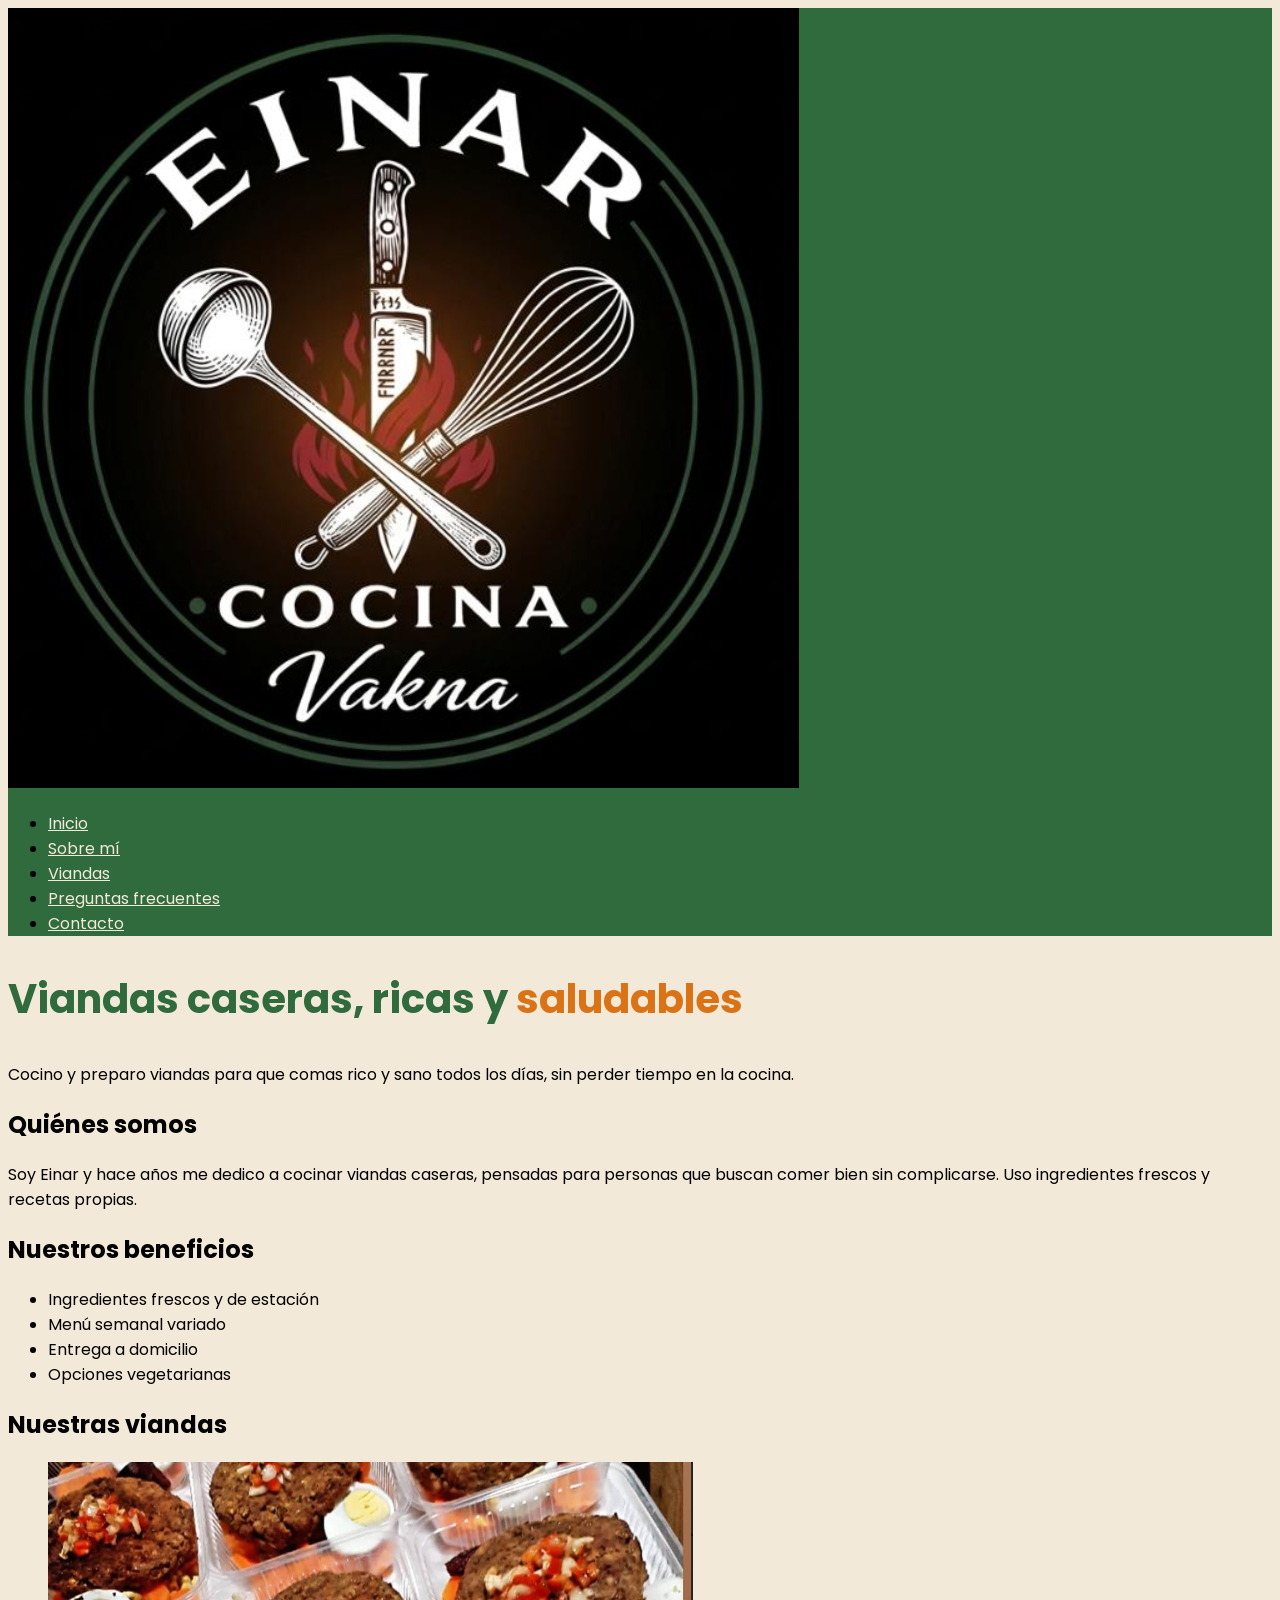
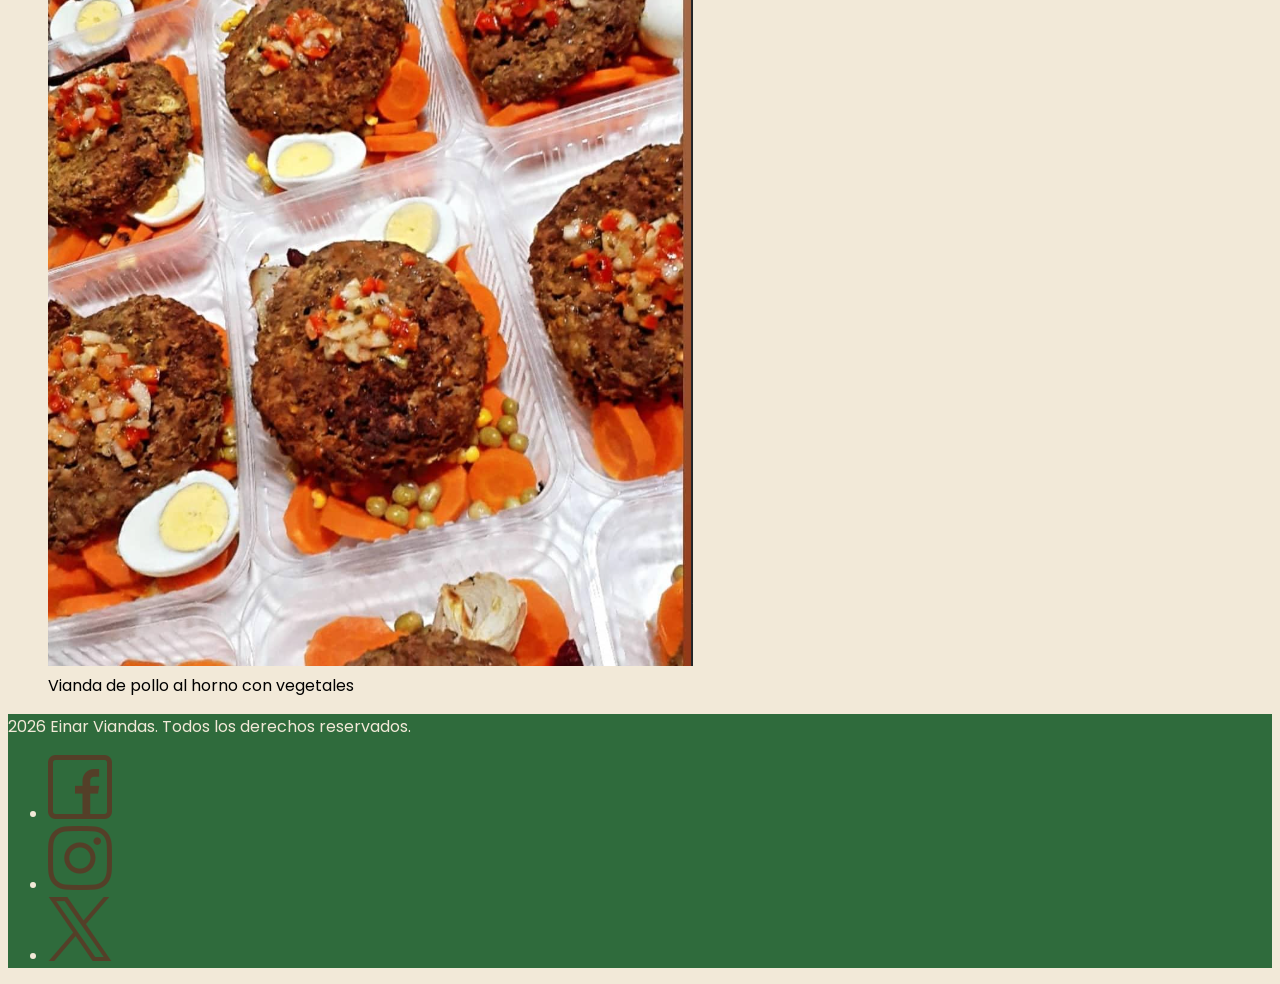
<file: Pre-entrega 1/index.html>
<!DOCTYPE html>
<html lang="es">
<head>
    <meta charset="UTF-8">
    <meta name="viewport" content="width=device-width, initial-scale=1.0">
    <title>Einar Viandas | Inicio</title>
    <link rel="stylesheet" href="https://fonts.googleapis.com/css2?family=Poppins:wght@400;700&display=swap">
    <link rel="stylesheet" href="css/styles.css">
</head>
<body>
    <header class="encabezado">
        <a href="index.html">
            <img src="img/logoeinar.png" alt="Logo de Einar Viandas">
        </a>
        <nav>
            <ul>
                <li><a href="#">Inicio</a></li>
                <li><a href="./pages/nosotros.html">Sobre mí</a></li>
                <li><a href="./pages/viandas.html">Viandas</a></li>
                <li><a href="./pages/preguntas-frecuentes.html">Preguntas frecuentes</a></li>
                <li><a href="./pages/contacto.html">Contacto</a></li>
            </ul>
        </nav>
    </header>

    <main>
        <section>
            <h1 class="titulo">Viandas caseras, ricas y <span class="texto-naranja">saludables</span></h1>
            <p>Cocino y preparo viandas para que comas rico y sano todos los días, sin perder tiempo en la cocina.</p>
        </section>

        <section>
            <h2>Quiénes somos</h2>
            <p>Soy Einar y hace años me dedico a cocinar viandas caseras, pensadas para personas que buscan comer bien sin complicarse. Uso ingredientes frescos y recetas propias.</p>
        </section>

        <section>
            <h2>Nuestros beneficios</h2>
            <ul>
                <li>Ingredientes frescos y de estación</li>
                <li>Menú semanal variado</li>
                <li>Entrega a domicilio</li>
                <li>Opciones vegetarianas</li>
            </ul>
        </section>

        <section>
            <h2>Nuestras viandas</h2>
            <figure>
                <img src="./img/vianda1.png" alt="Vianda de pollo al horno con vegetales">
                <figcaption>Vianda de pollo al horno con vegetales</figcaption>
            </figure>
        </section>
    </main>

    <footer class="pie">
        <p>2026 Einar Viandas. Todos los derechos reservados.</p>
        <ul>
            <li><a href="https://www.facebook.com/" target="_blank"><img src="img/facebook.png" alt="Facebook"></a></li>
            <li><a href="https://www.instagram.com/" target="_blank"><img src="img/instagram.png" alt="Instagram"></a></li>
            <li><a href="https://www.x.com/" target="_blank"><img src="img/x.png" alt="X (Twitter)"></a></li>
        </ul>
    </footer>
</body>
</html>
</file>
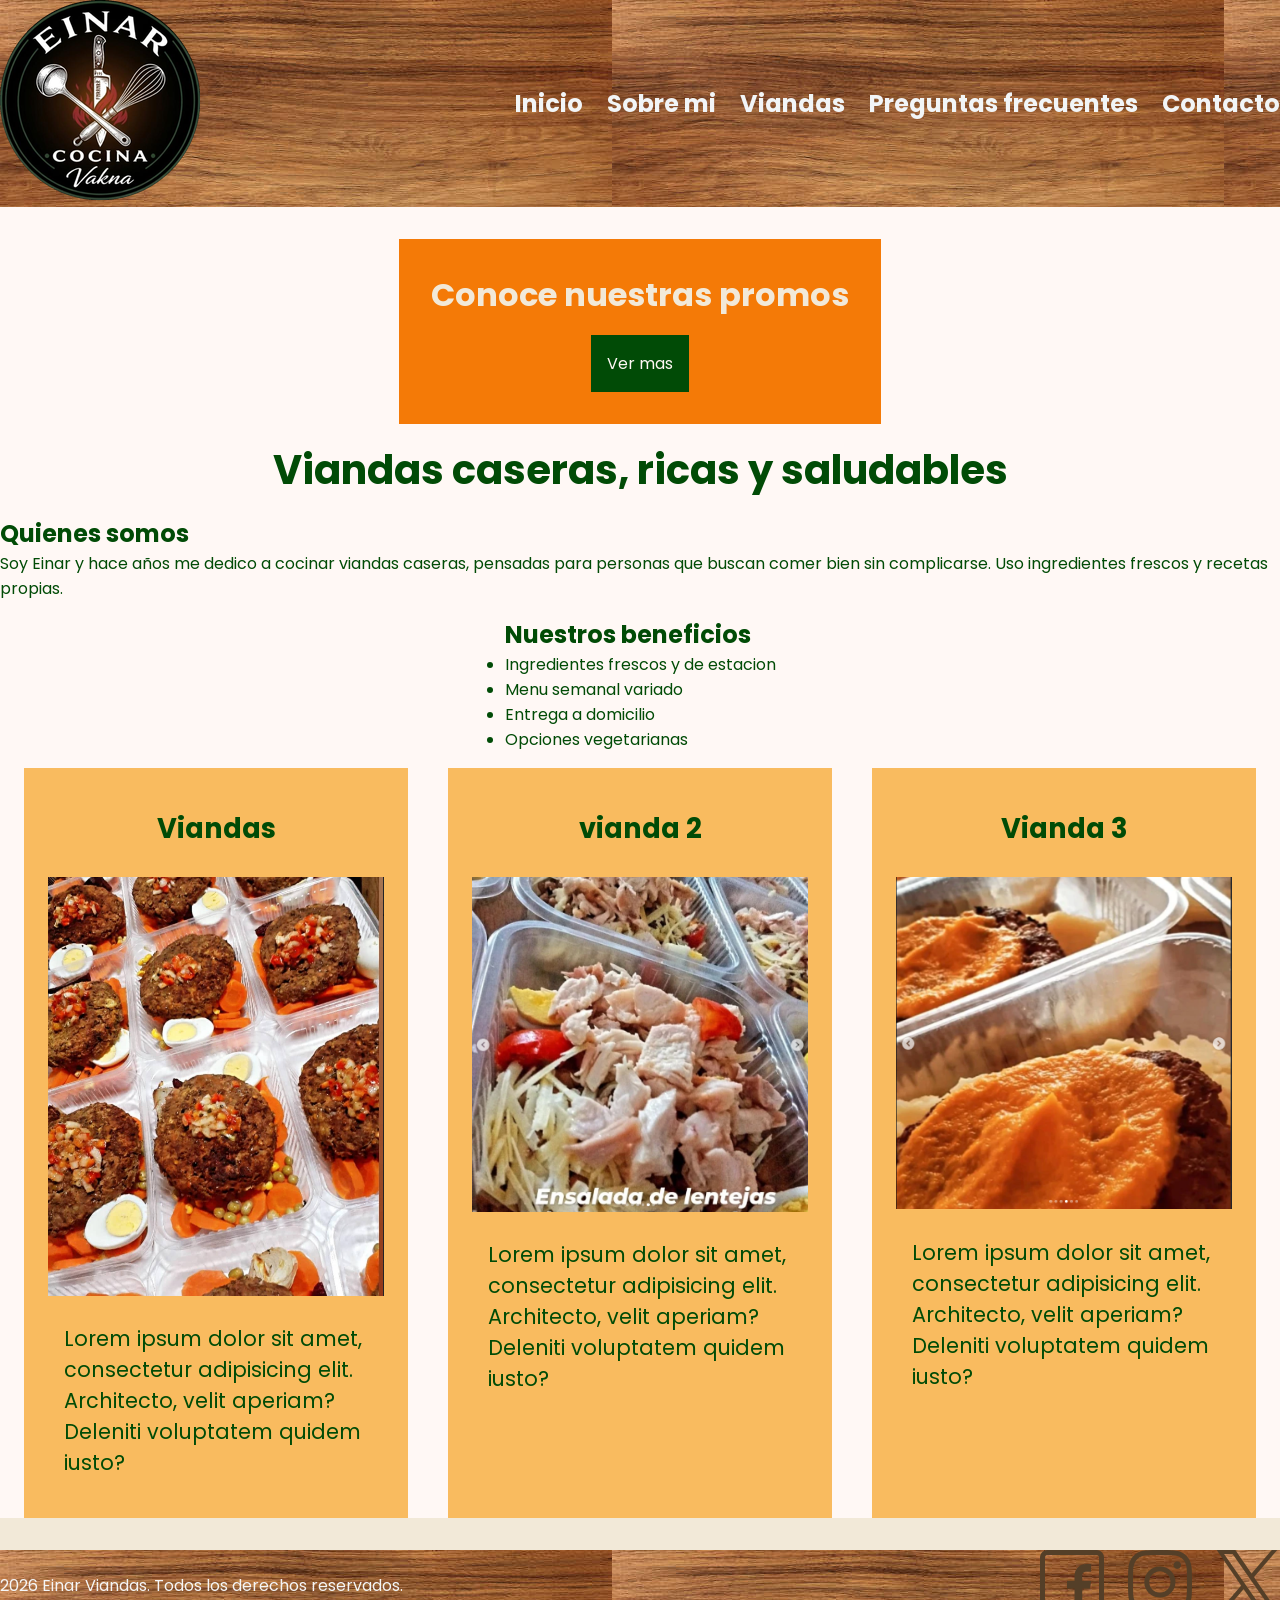
<file: Pre-entrega 3/index.html>
<!DOCTYPE html>
<html lang="es">
<head>
    <meta charset="UTF-8">
    <meta name="viewport" content="width=device-width, initial-scale=1.0">
    <title>Einar Viandas | Inicio</title>
    <link rel="stylesheet" href="https://fonts.googleapis.com/css2?family=Poppins:wght@400;700&display=swap">
    <link rel="stylesheet" href="css/styles.css">
</head>
<body>
    <header>
        <a href="index.html">
            <img src="img/logoeinar.png" alt="Logo de Einar Viandas">
        </a>
        <nav>
            <ul>
                <li><a href="#">Inicio</a></li>
                <li><a href="./pages/nosotros.html">Sobre mi</a></li>
                <li><a href="./pages/viandas.html">Viandas</a></li>
                <li><a href="./pages/preguntas-frecuentes.html">Preguntas frecuentes</a></li>
                <li><a href="./pages/contacto.html">Contacto</a></li>
            </ul>
        </nav>
    </header>

    <main>
        <aside class="hero">
            <h2> Conoce nuestras promos</h2>
            <a href="#"> Ver mas</a>
        </aside>
        <section>
            <h1>Viandas caseras, ricas y saludables</h1>
            <p></p>
        </section>

        <section>
            <h2>Quienes somos</h2>
            <p>Soy Einar y hace años me dedico a cocinar viandas caseras, pensadas para personas que buscan comer bien sin complicarse. Uso ingredientes frescos y recetas propias.</p>
        </section>

        <section>
            <h2>Nuestros beneficios</h2>
            <ul>
                <li>Ingredientes frescos y de estacion</li>
                <li>Menu semanal variado</li>
                <li>Entrega a domicilio</li>
                <li>Opciones vegetarianas</li>
            </ul>
        </section>

        <section class="tarjetas">
            <article class="tarjeta">
                <h2>Viandas</h2>
                <img src="./img/vianda1.png" alt="Vianda de carne al horno con lentejas">
                <p>Lorem ipsum dolor sit amet, consectetur adipisicing elit. Architecto, velit aperiam? Deleniti voluptatem quidem iusto?</p>
            </article>
        
            <article class="tarjeta">
                <h2>vianda 2</h2>
                <img src="./img/vianda2.png" alt="Vianda de pollo al horno con vegetales">
                <p>Lorem ipsum dolor sit amet, consectetur adipisicing elit. Architecto, velit aperiam? Deleniti voluptatem quidem iusto?</p>
            </article>
        
            <article class="tarjeta">
                <h2>Vianda 3</h2>
                <img src="./img/vianda3.png" alt="Vianda de paty casero con pure">
                <p>Lorem ipsum dolor sit amet, consectetur adipisicing elit. Architecto, velit aperiam? Deleniti voluptatem quidem iusto?</p>
            </article>
        </section>
    </main>

    <footer>
        <p>2026 Einar Viandas. Todos los derechos reservados.</p>
        <ul>
            <li><a href="https://www.facebook.com/" target="_blank"><img src="img/facebook.png" alt="Facebook"></a></li>
            <li><a href="https://www.instagram.com/" target="_blank"><img src="img/instagram.png" alt="Instagram"></a></li>
            <li><a href="https://www.x.com/" target="_blank"><img src="img/x.png" alt="X (Twitter)"></a></li>
        </ul>
    </footer>
</body>
</html>
</file>
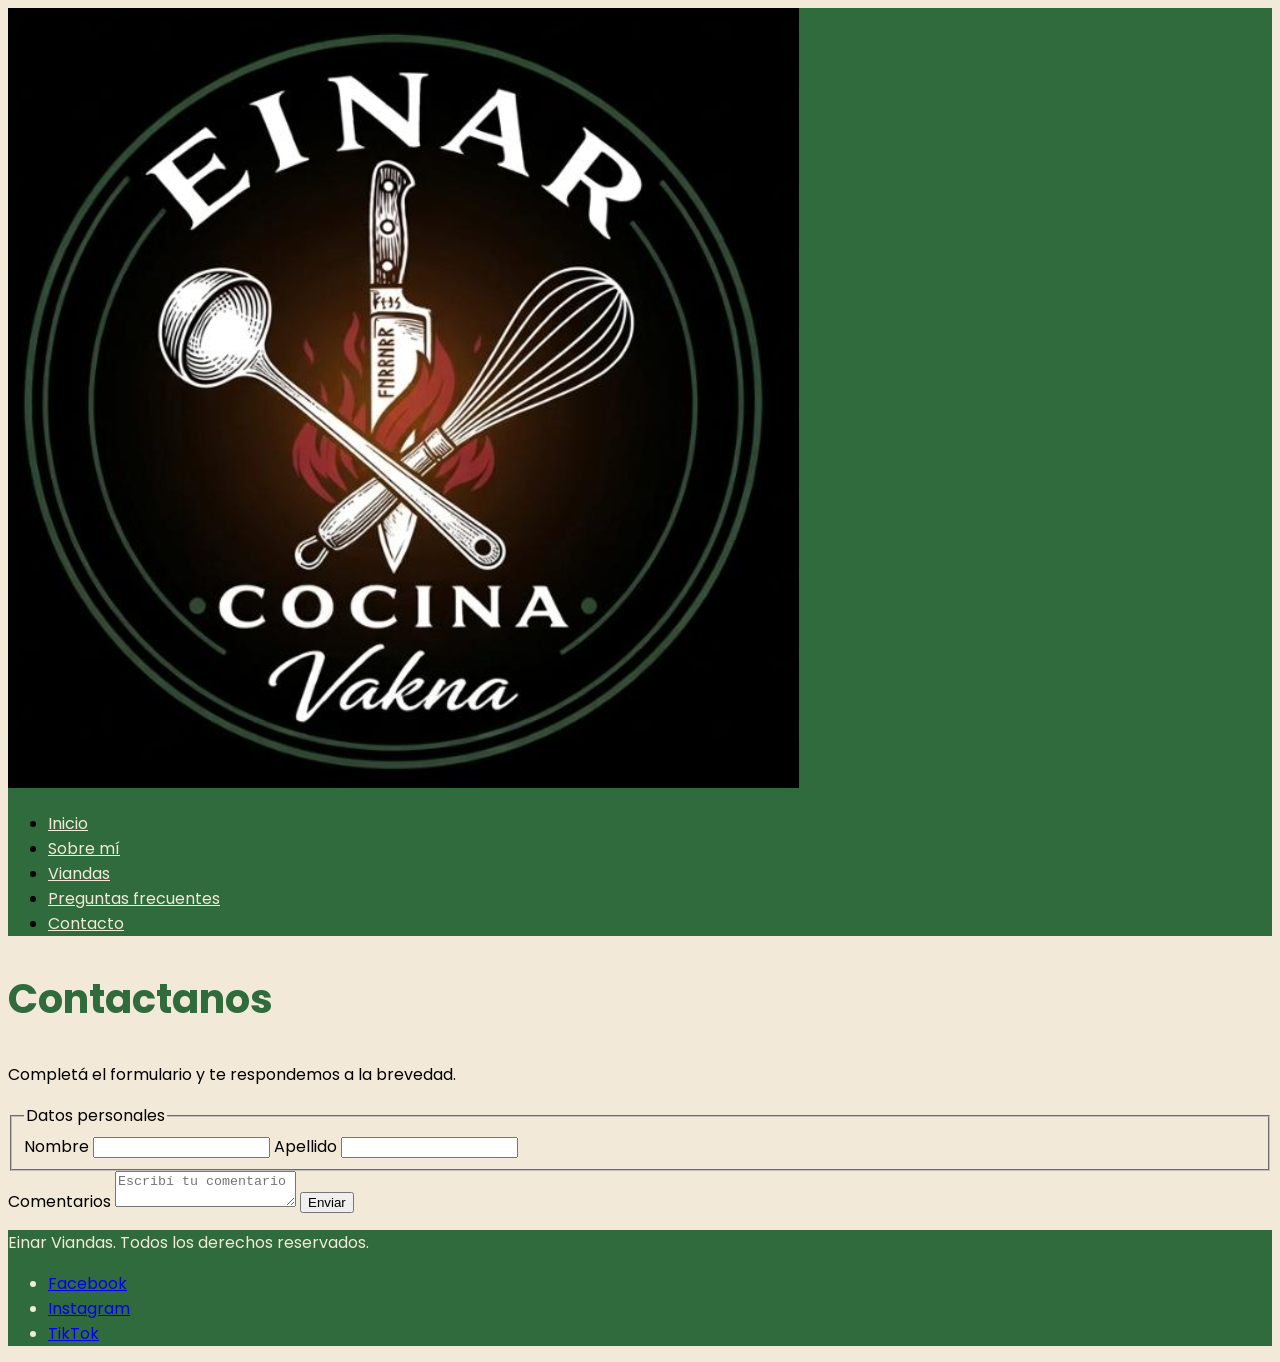
<file: Pre-entrega 1/pages/contacto.html>
<!DOCTYPE html>
<html lang="es">
<head>
    <meta charset="UTF-8">
    <meta name="viewport" content="width=device-width, initial-scale=1.0">
    <title>Einar Viandas | Contacto</title>
    <link rel="stylesheet" href="https://fonts.googleapis.com/css2?family=Poppins:wght@400;700&display=swap">
    <link rel="stylesheet" href="../css/styles.css">
</head>
<body>
    <header class="encabezado">
        <a href="../index.html">
            <img src="../img/logoeinar.png" alt="Logo de Einar Viandas">
        </a>
        <nav>
            <ul>
                <li><a href="../index.html">Inicio</a></li>
                <li><a href="./nosotros.html">Sobre mí</a></li>
                <li><a href="./viandas.html">Viandas</a></li>
                <li><a href="./preguntas-frecuentes.html">Preguntas frecuentes</a></li>
                <li><a href="#">Contacto</a></li>
            </ul>
        </nav>
    </header>

    <main>
        <section>
            <h1 class="titulo">Contactanos</h1>
            <p>Completá el formulario y te respondemos a la brevedad.</p>
        </section>

        <section>
            <form action="#">
                <fieldset>
                    <legend>Datos personales</legend>
                    <label>Nombre <input type="text"></label>
                    <label>Apellido <input type="text"></label>
                </fieldset>

                <label>Comentarios <textarea name="comentario" placeholder="Escribí tu comentario"></textarea></label>

                <button value="submit">Enviar</button>
            </form>
        </section>
    </main>

    <footer class="pie">
        <p>Einar Viandas. Todos los derechos reservados.</p>
        <ul>
            <li><a href="https://www.facebook.com/" target="_blank">Facebook</a></li>
            <li><a href="https://www.instagram.com/" target="_blank">Instagram</a></li>
            <li><a href="https://www.tiktok.com/" target="_blank">TikTok</a></li>
        </ul>
    </footer>
</body>
</html>
</file>
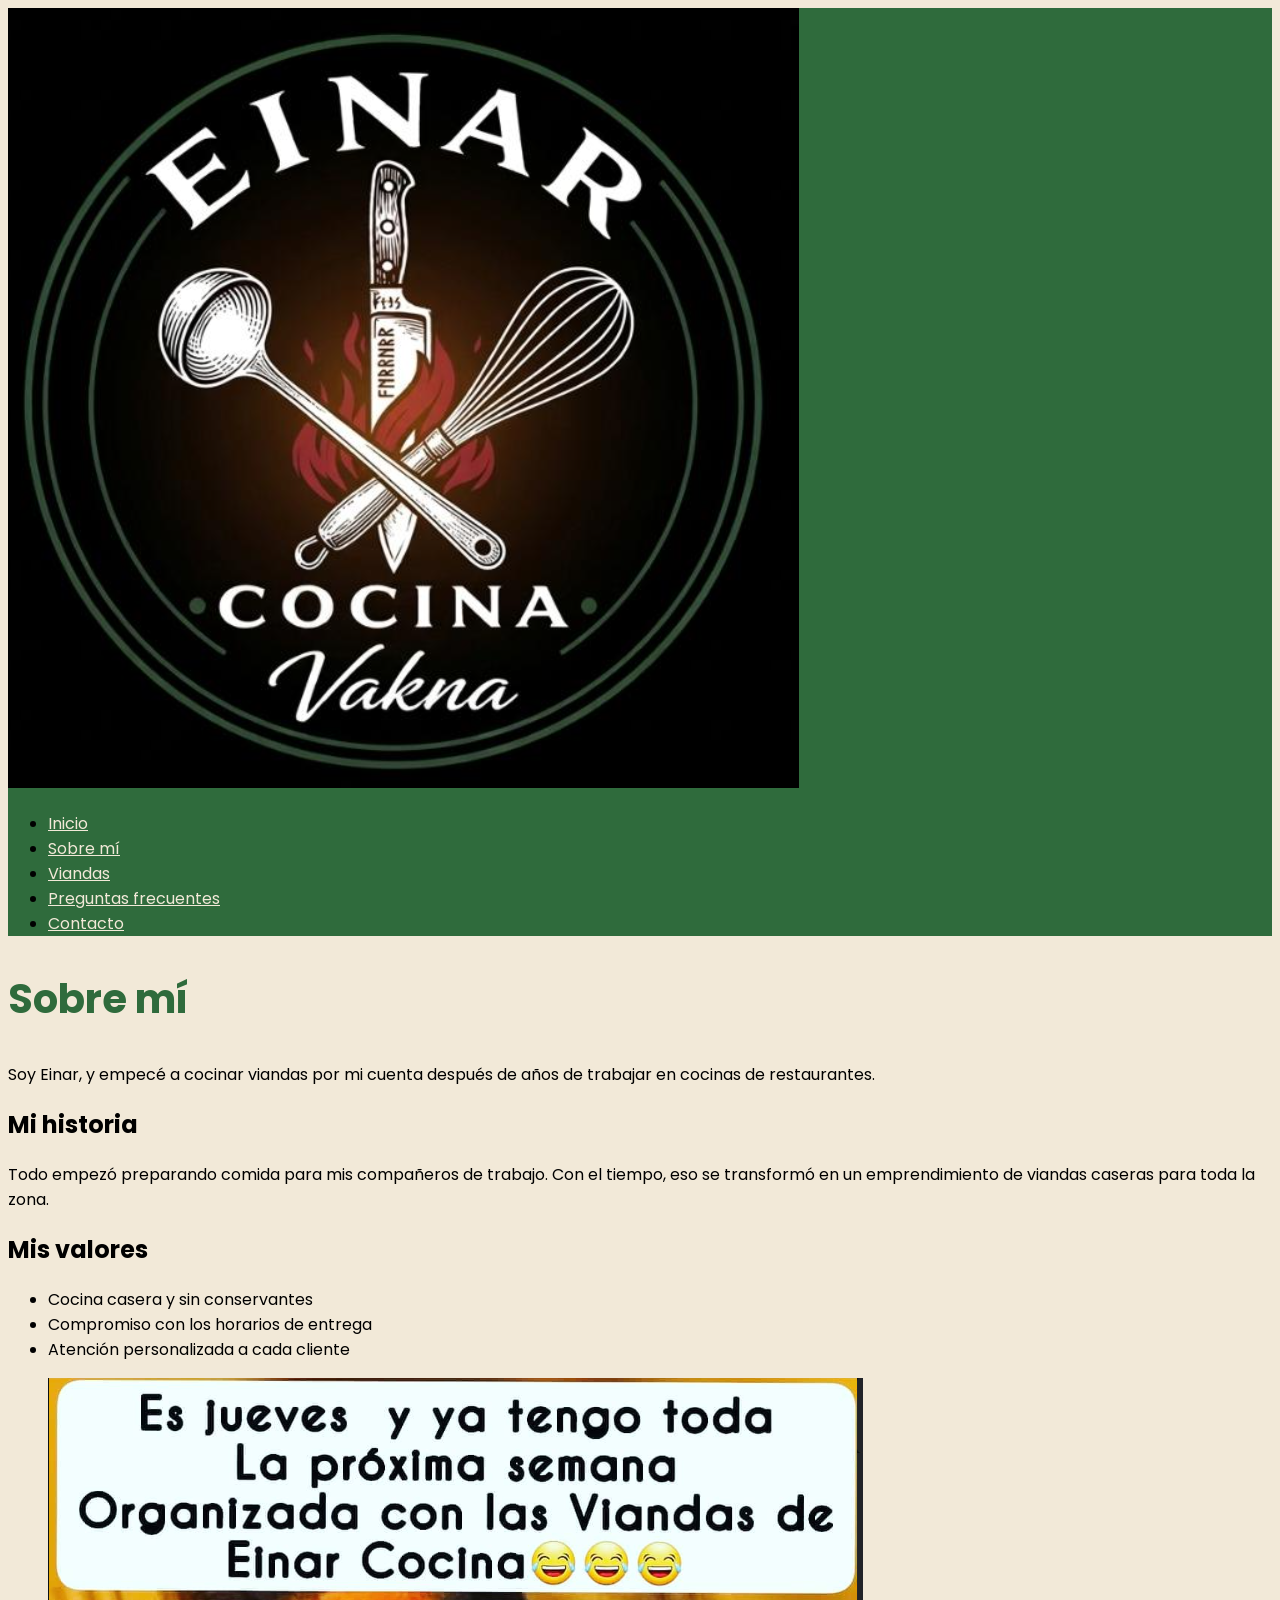
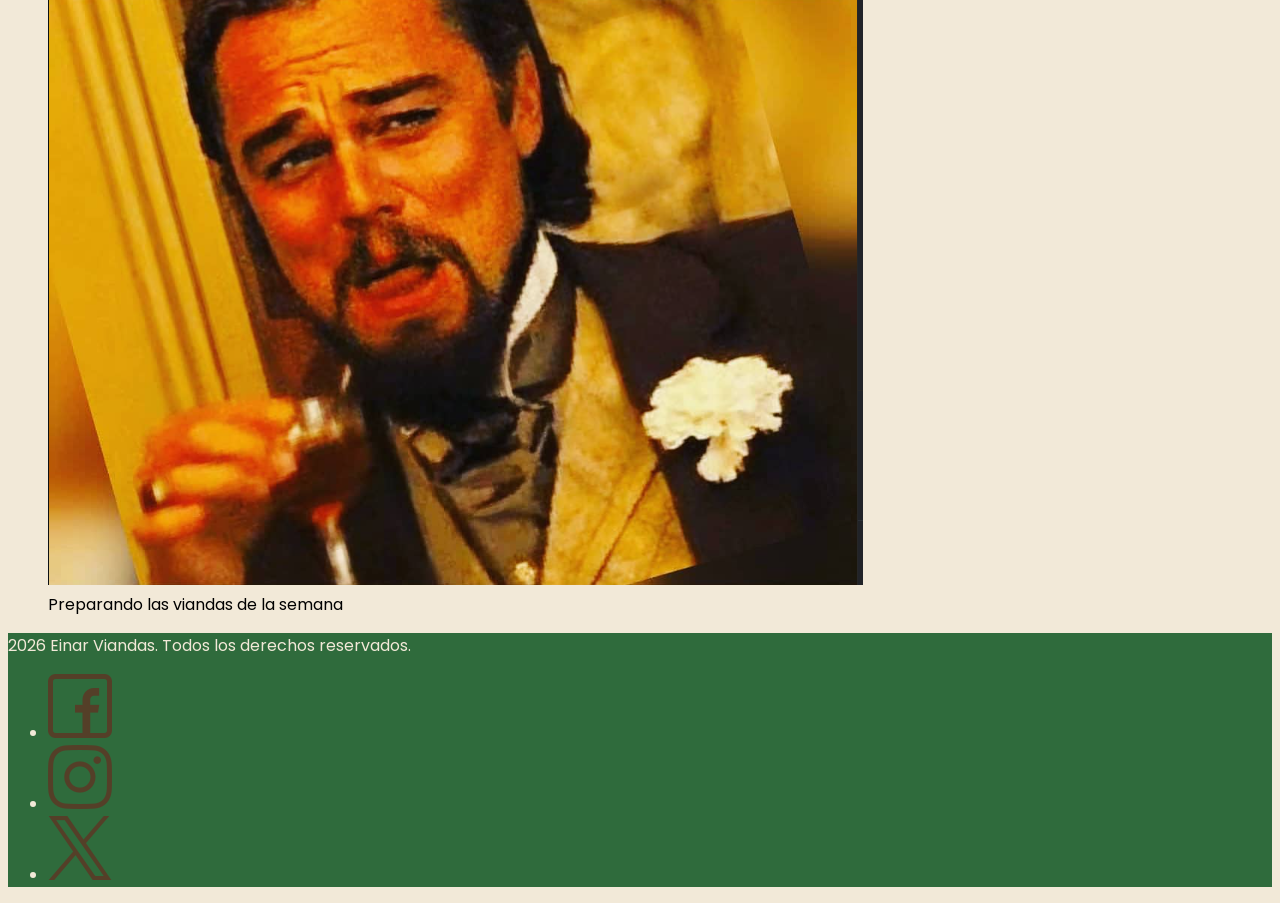
<file: Pre-entrega 1/pages/nosotros.html>
<!DOCTYPE html>
<html lang="es">
<head>
    <meta charset="UTF-8">
    <meta name="viewport" content="width=device-width, initial-scale=1.0">
    <title>Einar Viandas | Sobre mí</title>
    <link rel="stylesheet" href="https://fonts.googleapis.com/css2?family=Poppins:wght@400;700&display=swap">
    <link rel="stylesheet" href="../css/styles.css">
</head>
<body>
    <header class="encabezado">
        <a href="../index.html">
            <img src="../img/logoeinar.png" alt="Logo de Einar Viandas">
        </a>
        <nav>
            <ul>
                <li><a href="../index.html">Inicio</a></li>
                <li><a href="#">Sobre mí</a></li>
                <li><a href="./viandas.html">Viandas</a></li>
                <li><a href="./preguntas-frecuentes.html">Preguntas frecuentes</a></li>
                <li><a href="./contacto.html">Contacto</a></li>
            </ul>
        </nav>
    </header>

    <main>
        <section>
            <h1 class="titulo">Sobre mí</h1>
            <p>Soy Einar, y empecé a cocinar viandas por mi cuenta después de años de trabajar en cocinas de restaurantes.</p>
        </section>

        <section>
            <h2>Mi historia</h2>
            <p>Todo empezó preparando comida para mis compañeros de trabajo. Con el tiempo, eso se transformó en un emprendimiento de viandas caseras para toda la zona.</p>
        </section>

        <section>
            <h2>Mis valores</h2>
            <ul>
                <li>Cocina casera y sin conservantes</li>
                <li>Compromiso con los horarios de entrega</li>
                <li>Atención personalizada a cada cliente</li>
            </ul>
        </section>

        <section>
            <figure>
                <img src="../img/meme.png" alt="Einar cocinando en la cocina de su emprendimiento">
                <figcaption>Preparando las viandas de la semana</figcaption>
            </figure>
        </section>
    </main>

    <footer class="pie">
        <p>2026 Einar Viandas. Todos los derechos reservados.</p>
        <ul>
            <li><a href="https://www.facebook.com/" target="_blank"><img src="../img/facebook.png" alt="Facebook"></a></li>
            <li><a href="https://www.instagram.com/" target="_blank"><img src="../img/instagram.png" alt="Instagram"></a></li>
            <li><a href="https://www.x.com/" target="_blank"><img src="../img/x.png" alt="X (Twitter)"></a></li>
        </ul>
    </footer>
</body>
</html>
</file>
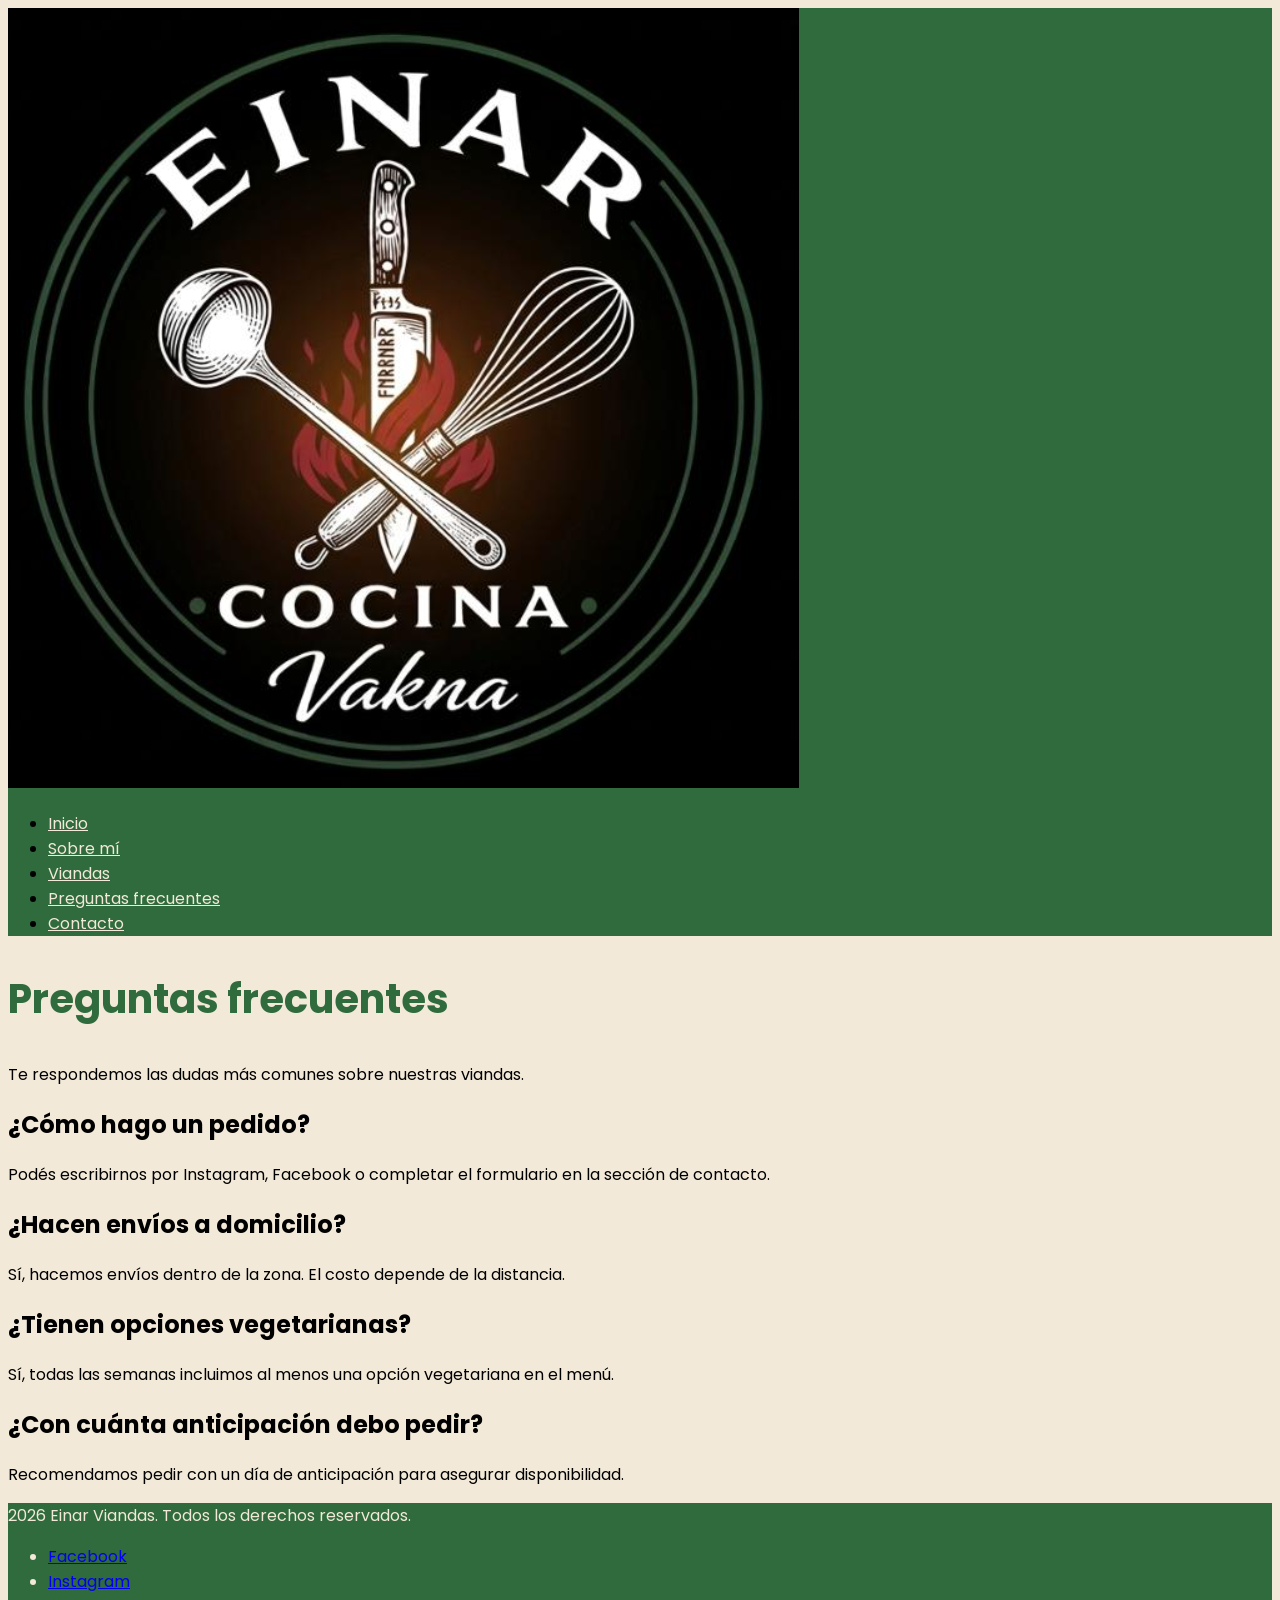
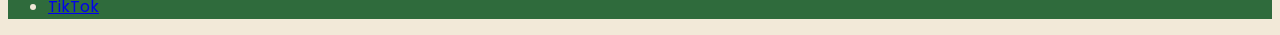
<file: Pre-entrega 1/pages/preguntas-frecuentes.html>
<!DOCTYPE html>
<html lang="es">
<head>
    <meta charset="UTF-8">
    <meta name="viewport" content="width=device-width, initial-scale=1.0">
    <title>Einar Viandas | Preguntas Frecuentes</title>
    <link rel="stylesheet" href="https://fonts.googleapis.com/css2?family=Poppins:wght@400;700&display=swap">
    <link rel="stylesheet" href="../css/styles.css">
</head>
<body>
    <header class="encabezado">
        <a href="../index.html">
            <img src="../img/logoeinar.png" alt="Logo de Einar Viandas">
        </a>
        <nav>
            <ul>
                <li><a href="../index.html">Inicio</a></li>
                <li><a href="./nosotros.html">Sobre mí</a></li>
                <li><a href="./viandas.html">Viandas</a></li>
                <li><a href="#">Preguntas frecuentes</a></li>
                <li><a href="./contacto.html">Contacto</a></li>
            </ul>
        </nav>
    </header>

    <main>
        <section>
            <h1 class="titulo">Preguntas frecuentes</h1>
            <p>Te respondemos las dudas más comunes sobre nuestras viandas.</p>
        </section>

        <section>
            <article>
                <h2>¿Cómo hago un pedido?</h2>
                <p>Podés escribirnos por Instagram, Facebook o completar el formulario en la sección de contacto.</p>
            </article>

            <article>
                <h2>¿Hacen envíos a domicilio?</h2>
                <p>Sí, hacemos envíos dentro de la zona. El costo depende de la distancia.</p>
            </article>

            <article>
                <h2>¿Tienen opciones vegetarianas?</h2>
                <p>Sí, todas las semanas incluimos al menos una opción vegetariana en el menú.</p>
            </article>

            <article>
                <h2>¿Con cuánta anticipación debo pedir?</h2>
                <p>Recomendamos pedir con un día de anticipación para asegurar disponibilidad.</p>
            </article>
        </section>
    </main>

    <footer class="pie">
        <p>2026 Einar Viandas. Todos los derechos reservados.</p>
        <ul>
            <li><a href="https://www.facebook.com/" target="_blank">Facebook</a></li>
            <li><a href="https://www.instagram.com/" target="_blank">Instagram</a></li>
            <li><a href="https://www.tiktok.com/" target="_blank">TikTok</a></li>
        </ul>
    </footer>
</body>
</html>
</file>
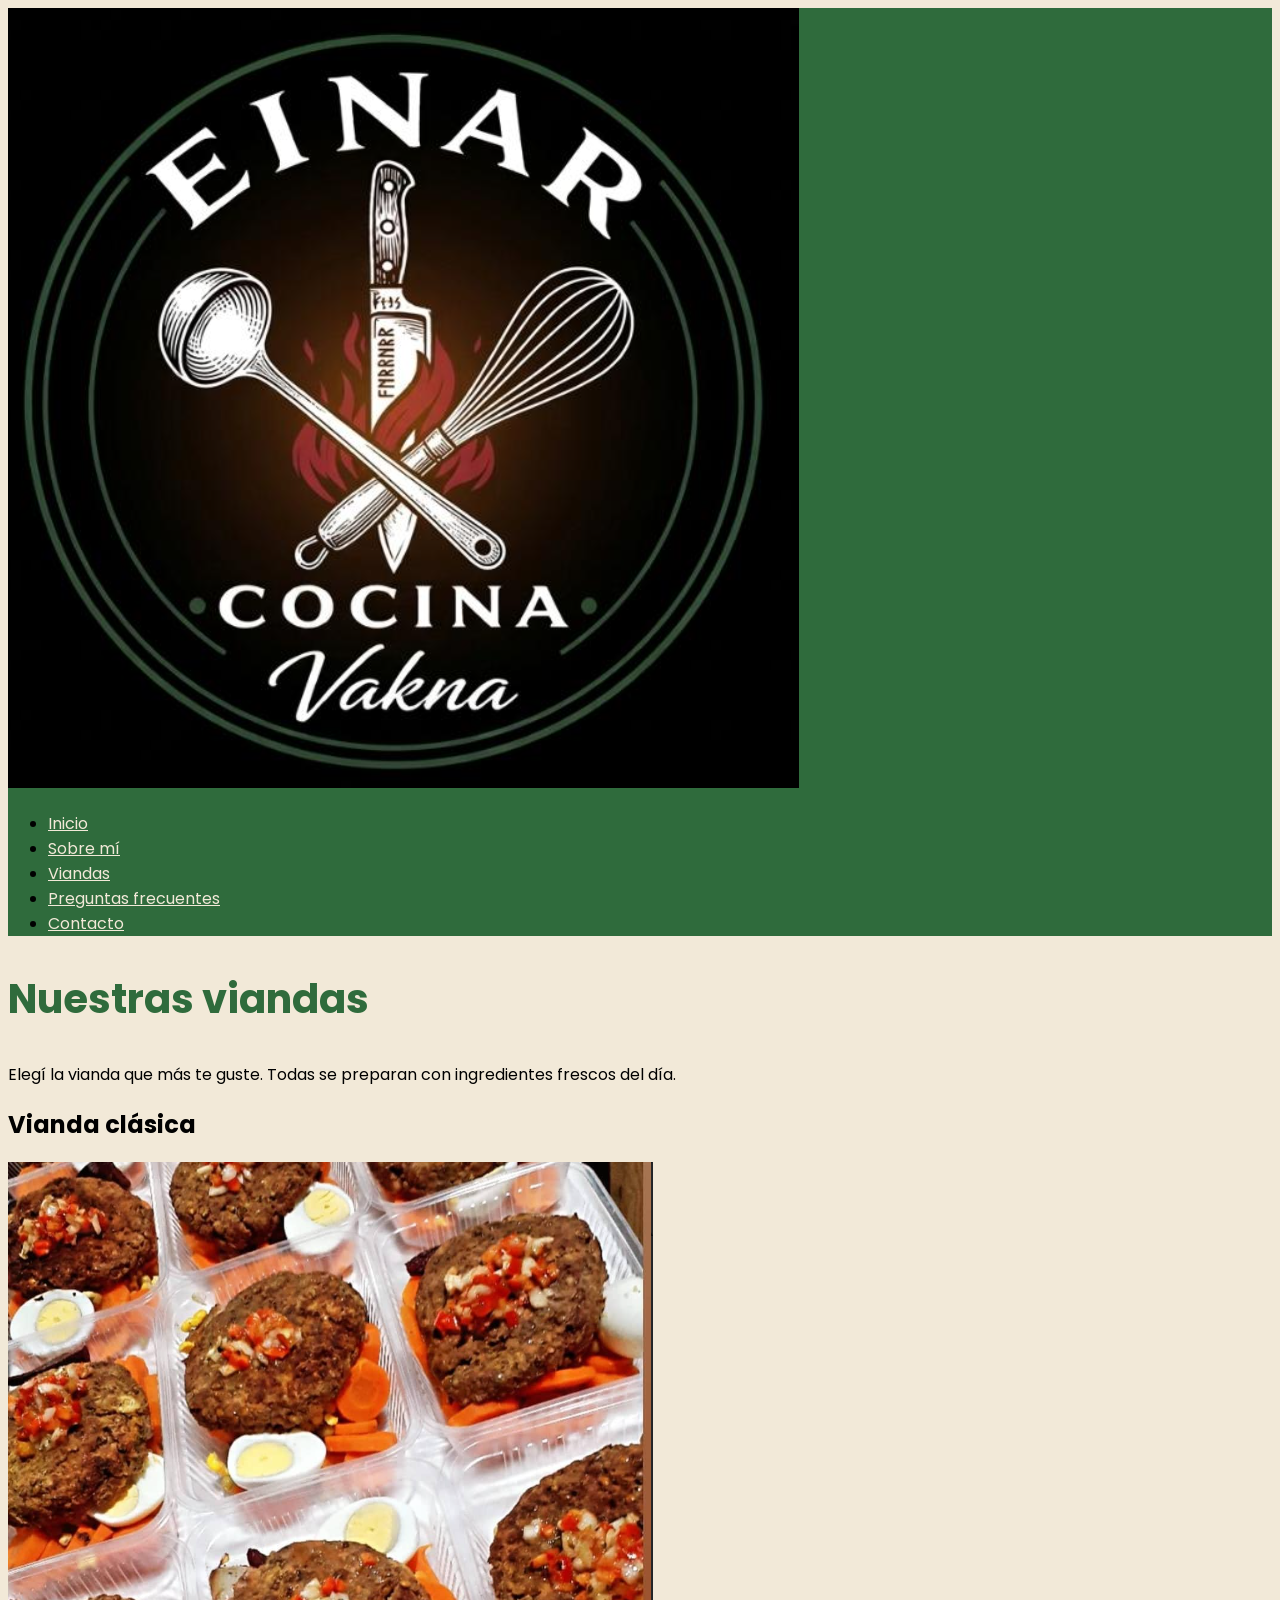
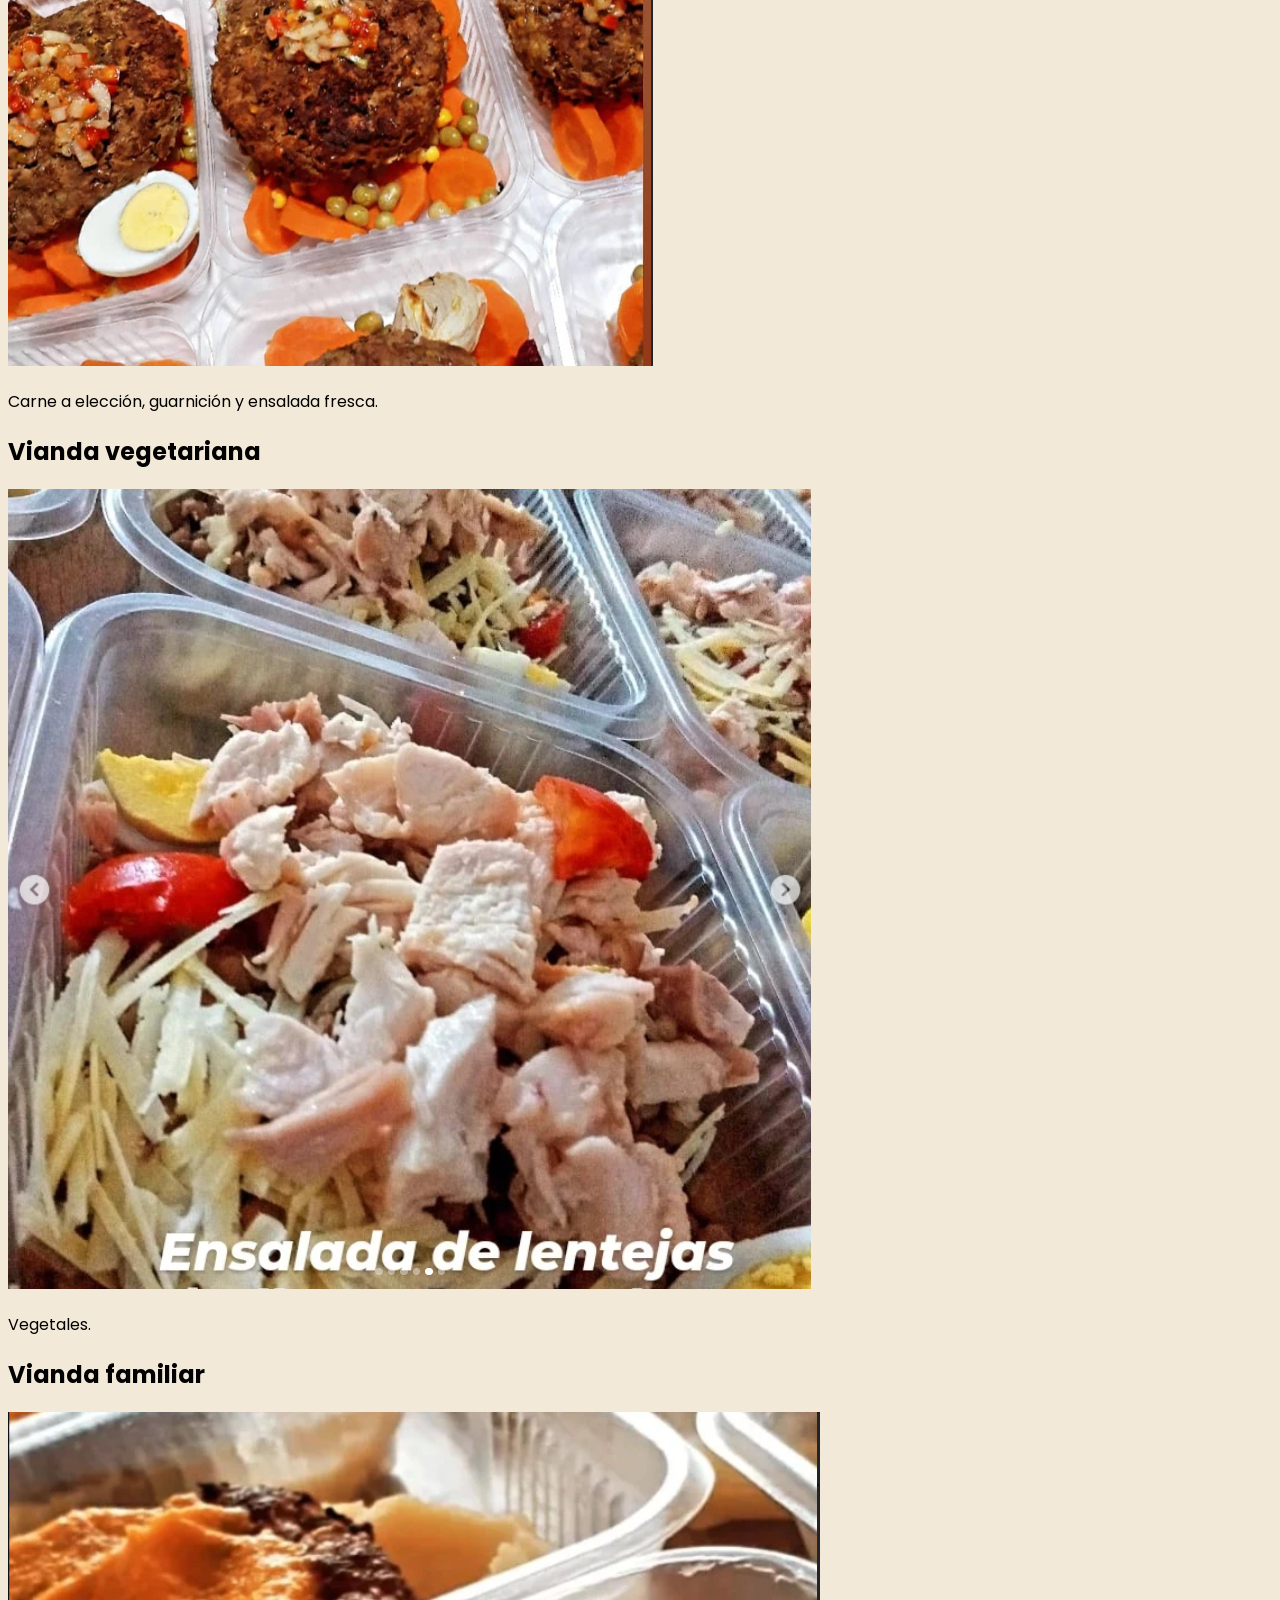
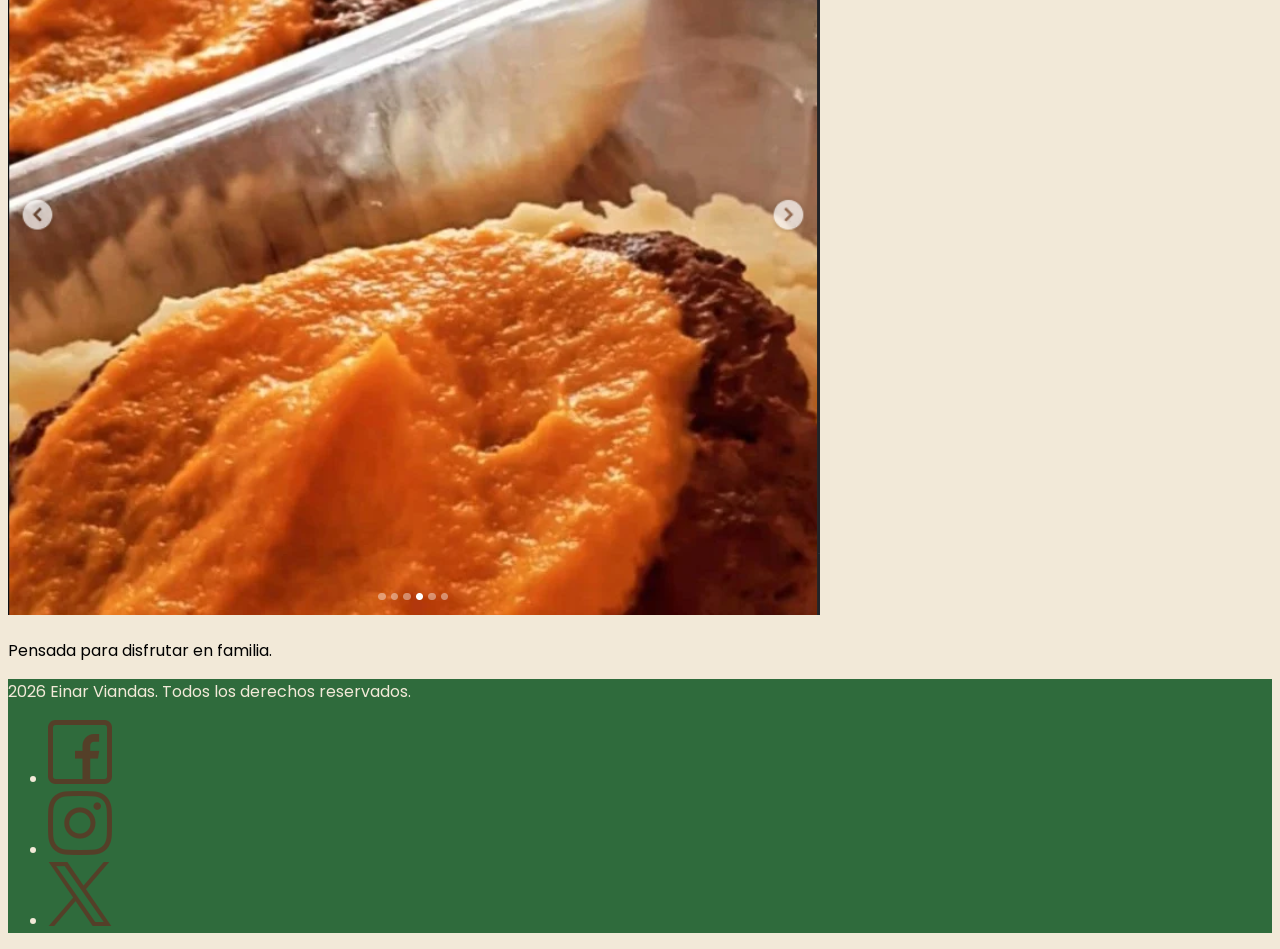
<file: Pre-entrega 1/pages/viandas.html>
<!DOCTYPE html>
<html lang="es">
<head>
    <meta charset="UTF-8">
    <meta name="viewport" content="width=device-width, initial-scale=1.0">
    <title>Einar Viandas | Nuestras Viandas</title>
    <link rel="stylesheet" href="https://fonts.googleapis.com/css2?family=Poppins:wght@400;700&display=swap">
    <link rel="stylesheet" href="../css/styles.css">
</head>
<body>
    <header class="encabezado">
        <a href="../index.html">
            <img src="../img/logoeinar.png" alt="Logo de Einar Viandas">
        </a>
        <nav>
            <ul>
                <li><a href="../index.html">Inicio</a></li>
                <li><a href="./nosotros.html">Sobre mí</a></li>
                <li><a href="#">Viandas</a></li>
                <li><a href="./preguntas-frecuentes.html">Preguntas frecuentes</a></li>
                <li><a href="./contacto.html">Contacto</a></li>
            </ul>
        </nav>
    </header>

    <main>
        <section>
            <h1 class="titulo">Nuestras viandas</h1>
            <p>Elegí la vianda que más te guste. Todas se preparan con ingredientes frescos del día.</p>
        </section>

        <section>
            <article>
                <h2>Vianda clásica</h2>
                <img src="../img/vianda1.png" alt="Vianda clásica con carne, guarnición y ensalada">
                <p>Carne a elección, guarnición y ensalada fresca.</p>
            </article>

            <article>
                <h2>Vianda vegetariana</h2>
                <img src="../img/vianda2.png" alt="Vianda vegetariana">
                <p>Vegetales.</p>
            </article>

            <article>
                <h2>Vianda familiar</h2>
                <img src="../img/vianda3.png" alt="Vianda familiar en bandeja grande para compartir">
                <p>Pensada para disfrutar en familia.</p>
            </article>
        </section>
    </main>

    <footer class="pie">
        <p>2026 Einar Viandas. Todos los derechos reservados.</p>
        <ul>
            <li><a href="https://www.facebook.com/" target="_blank"><img src="../img/facebook.png" alt="Facebook"></a></li>
            <li><a href="https://www.instagram.com/" target="_blank"><img src="../img/instagram.png" alt="Instagram"></a></li>
            <li><a href="https://www.x.com/" target="_blank"><img src="../img/x.png" alt="X (Twitter)"></a></li>
        </ul>
    </footer>
</body>
</html>
</file>
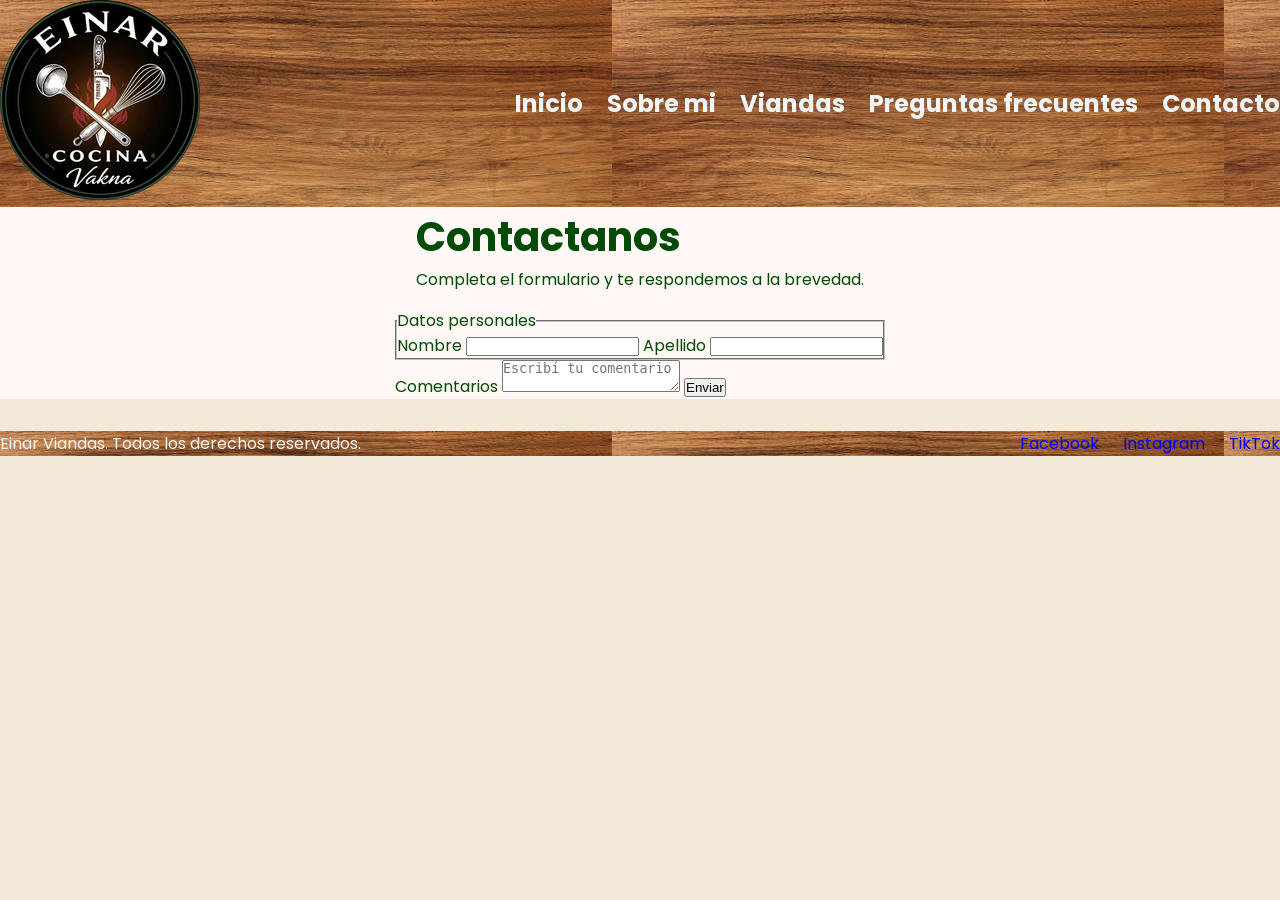
<file: Pre-entrega 3/pages/contacto.html>
<!DOCTYPE html>
<html lang="es">
<head>
    <meta charset="UTF-8">
    <meta name="viewport" content="width=device-width, initial-scale=1.0">
    <title>Einar Viandas | Contacto</title>
    <link rel="stylesheet" href="https://fonts.googleapis.com/css2?family=Poppins:wght@400;700&display=swap">
    <link rel="stylesheet" href="../css/styles.css">
</head>
<body>
    <header>
        <a href="../index.html">
            <img src="../img/logoeinar.png" alt="Logo de Einar Viandas">
        </a>
        <nav>
            <ul>
                <li><a href="../index.html">Inicio</a></li>
                <li><a href="./nosotros.html">Sobre mi</a></li>
                <li><a href="./viandas.html">Viandas</a></li>
                <li><a href="./preguntas-frecuentes.html">Preguntas frecuentes</a></li>
                <li><a href="#">Contacto</a></li>
            </ul>
        </nav>
    </header>

    <main>
        <section>
            <h1>Contactanos</h1>
            <p>Completa el formulario y te respondemos a la brevedad.</p>
        </section>

        <section>
            <form action="#">
                <fieldset>
                    <legend>Datos personales</legend>
                    <label>Nombre <input type="text"></label>
                    <label>Apellido <input type="text"></label>
                </fieldset>

                <label>Comentarios <textarea name="comentario" placeholder="Escribí tu comentario"></textarea></label>

                <button value="submit">Enviar</button>
            </form>
        </section>
    </main>

    <footer>
        <p>Einar Viandas. Todos los derechos reservados.</p>
        <ul>
            <li><a href="https://www.facebook.com/" target="_blank">Facebook</a></li>
            <li><a href="https://www.instagram.com/" target="_blank">Instagram</a></li>
            <li><a href="https://www.tiktok.com/" target="_blank">TikTok</a></li>
        </ul>
    </footer>
</body>
</html>
</file>
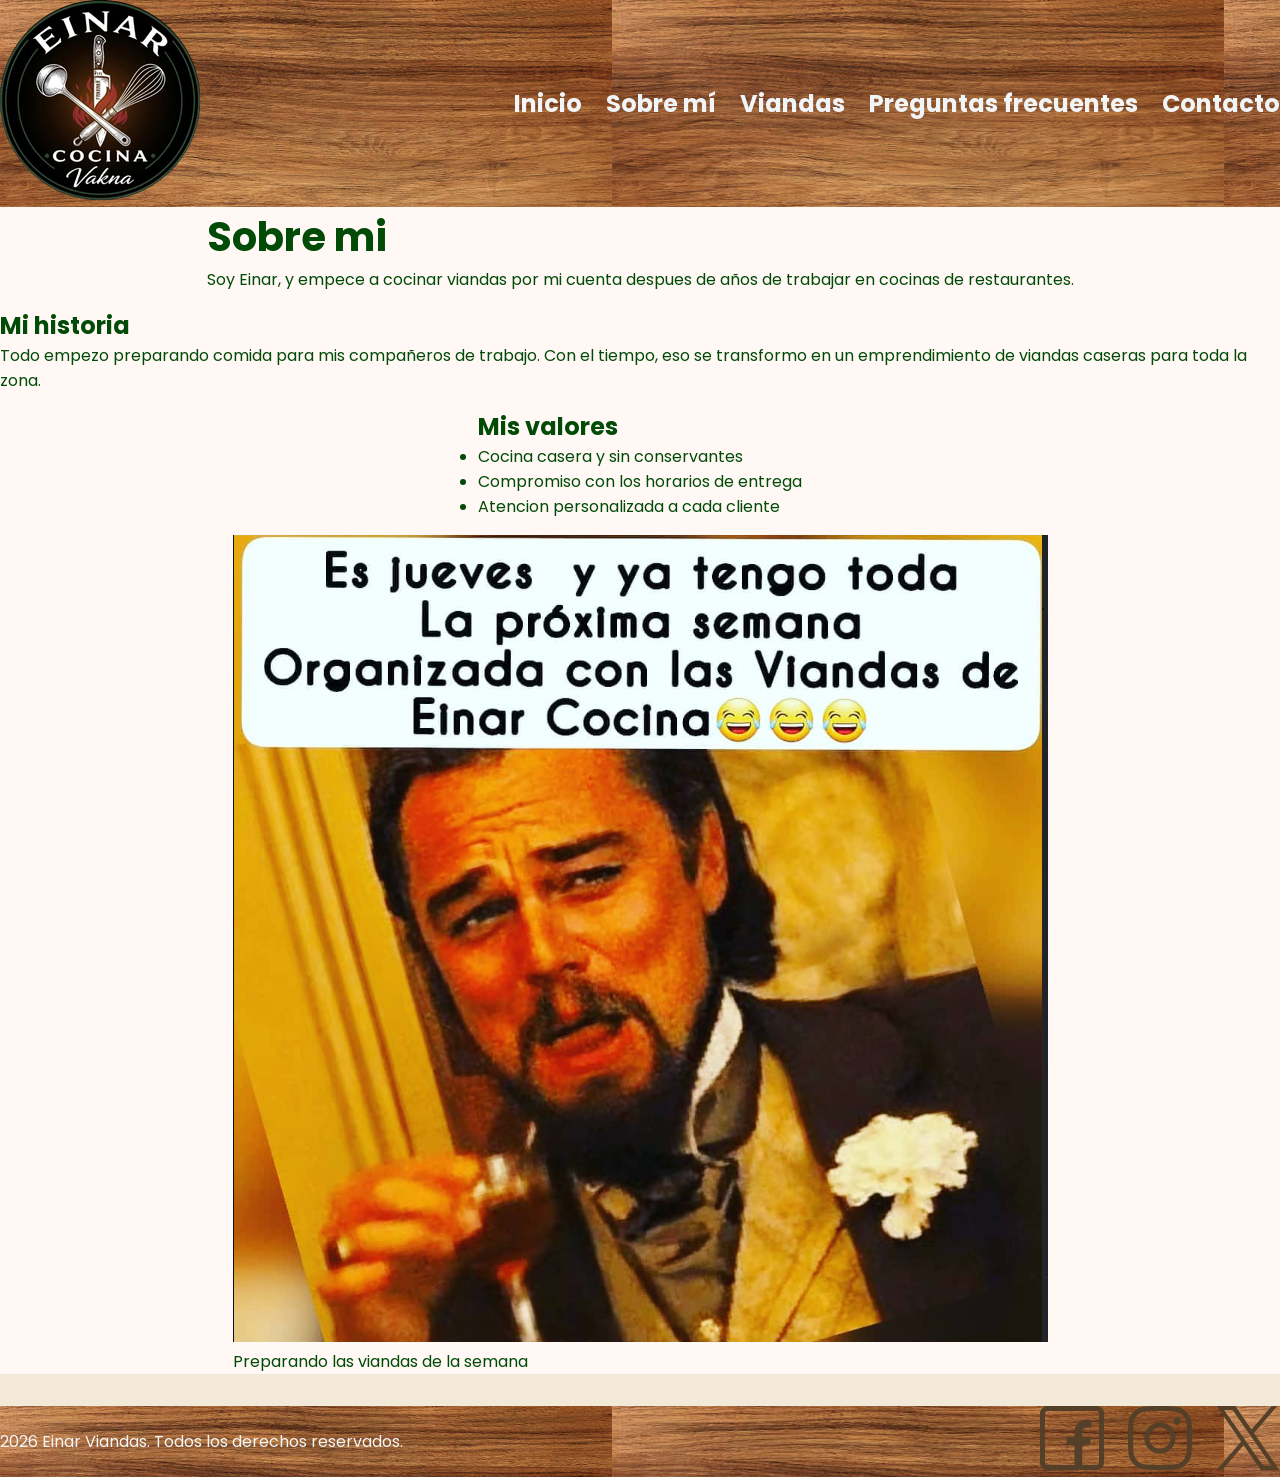
<file: Pre-entrega 3/pages/nosotros.html>
<!DOCTYPE html>
<html lang="es">
<head>
    <meta charset="UTF-8">
    <meta name="viewport" content="width=device-width, initial-scale=1.0">
    <title>Einar Viandas | Sobre mí</title>
    <link rel="stylesheet" href="https://fonts.googleapis.com/css2?family=Poppins:wght@400;700&display=swap">
    <link rel="stylesheet" href="../css/styles.css">
</head>
<body>
    <header>
        <a href="../index.html">
            <img src="../img/logoeinar.png" alt="Logo de Einar Viandas">
        </a>
        <nav>
            <ul>
                <li><a href="../index.html">Inicio</a></li>
                <li><a href="#">Sobre mí</a></li>
                <li><a href="./viandas.html">Viandas</a></li>
                <li><a href="./preguntas-frecuentes.html">Preguntas frecuentes</a></li>
                <li><a href="./contacto.html">Contacto</a></li>
            </ul>
        </nav>
    </header>

    <main>
        <section>
            <h1>Sobre mi</h1>
            <p>Soy Einar, y empece a cocinar viandas por mi cuenta despues de años de trabajar en cocinas de restaurantes.</p>
        </section>

        <section>
            <h2>Mi historia</h2>
            <p>Todo empezo preparando comida para mis compañeros de trabajo. Con el tiempo, eso se transformo en un emprendimiento de viandas caseras para toda la zona.</p>
        </section>

        <section>
            <h2>Mis valores</h2>
            <ul>
                <li>Cocina casera y sin conservantes</li>
                <li>Compromiso con los horarios de entrega</li>
                <li>Atencion personalizada a cada cliente</li>
            </ul>
        </section>

        <section>
            <figure>
                <img src="../img/meme.png" alt="Einar cocinando en la cocina de su emprendimiento">
                <figcaption>Preparando las viandas de la semana</figcaption>
            </figure>
        </section>
    </main>

    <footer>
        <p>2026 Einar Viandas. Todos los derechos reservados.</p>
        <ul>
            <li><a href="https://www.facebook.com/" target="_blank"><img src="../img/facebook.png" alt="Facebook"></a></li>
            <li><a href="https://www.instagram.com/" target="_blank"><img src="../img/instagram.png" alt="Instagram"></a></li>
            <li><a href="https://www.x.com/" target="_blank"><img src="../img/x.png" alt="X (Twitter)"></a></li>
        </ul>
    </footer>
</body>
</html>
</file>
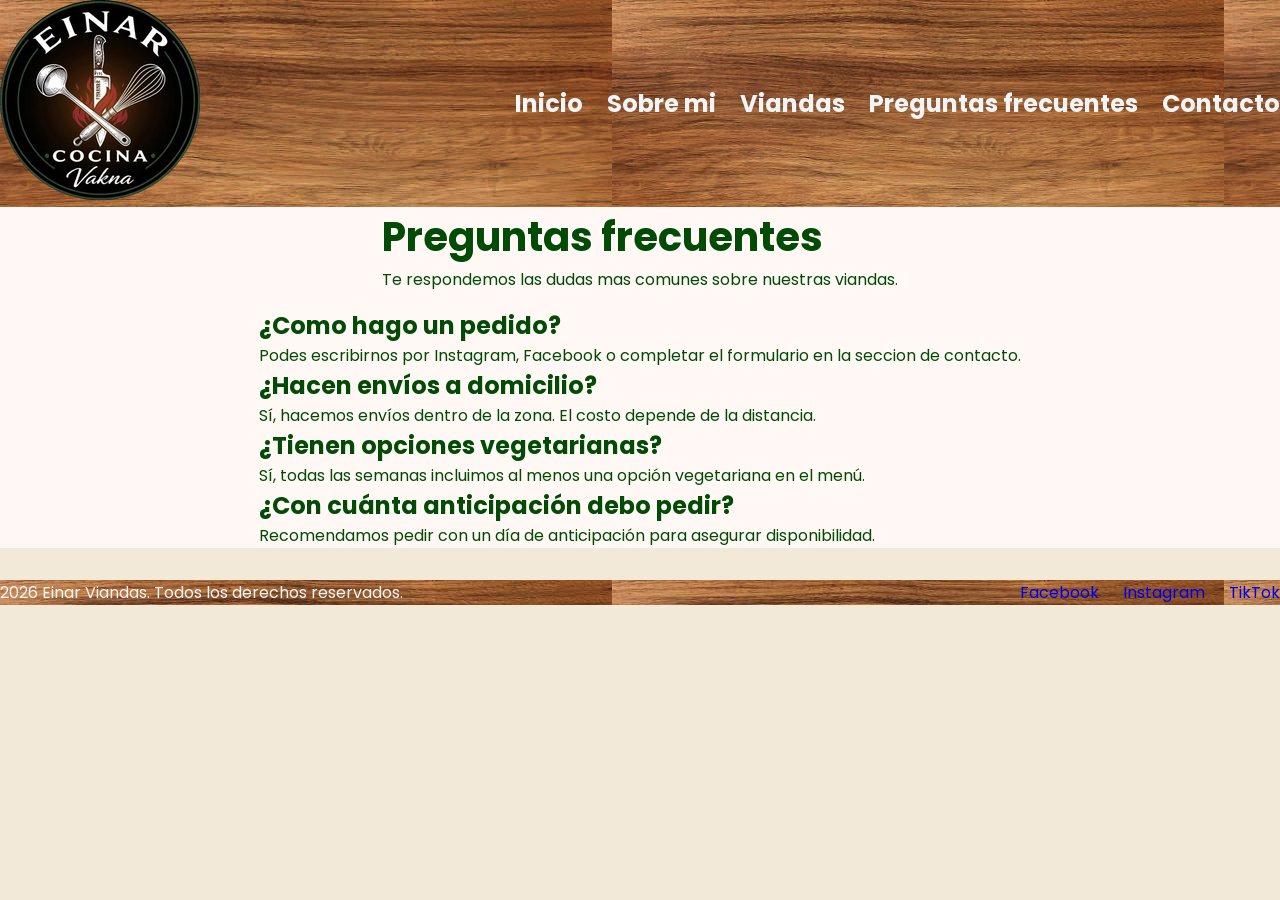
<file: Pre-entrega 3/pages/preguntas-frecuentes.html>
<!DOCTYPE html>
<html lang="es">
<head>
    <meta charset="UTF-8">
    <meta name="viewport" content="width=device-width, initial-scale=1.0">
    <title>Einar Viandas | Preguntas Frecuentes</title>
    <link rel="stylesheet" href="https://fonts.googleapis.com/css2?family=Poppins:wght@400;700&display=swap">
    <link rel="stylesheet" href="../css/styles.css">
</head>
<body>
    <header>
        <a href="../index.html">
            <img src="../img/logoeinar.png" alt="Logo de Einar Viandas">
        </a>
        <nav>
            <ul>
                <li><a href="../index.html">Inicio</a></li>
                <li><a href="./nosotros.html">Sobre mi</a></li>
                <li><a href="./viandas.html">Viandas</a></li>
                <li><a href="#">Preguntas frecuentes</a></li>
                <li><a href="./contacto.html">Contacto</a></li>
            </ul>
        </nav>
    </header>

    <main>
        <section>
            <h1>Preguntas frecuentes</h1>
            <p>Te respondemos las dudas mas comunes sobre nuestras viandas.</p>
        </section>

        <section>
            <article>
                <h2>¿Como hago un pedido?</h2>
                <p>Podes escribirnos por Instagram, Facebook o completar el formulario en la seccion de contacto.</p>
            </article>

            <article>
                <h2>¿Hacen envíos a domicilio?</h2>
                <p>Sí, hacemos envíos dentro de la zona. El costo depende de la distancia.</p>
            </article>

            <article>
                <h2>¿Tienen opciones vegetarianas?</h2>
                <p>Sí, todas las semanas incluimos al menos una opción vegetariana en el menú.</p>
            </article>

            <article>
                <h2>¿Con cuánta anticipación debo pedir?</h2>
                <p>Recomendamos pedir con un día de anticipación para asegurar disponibilidad.</p>
            </article>
        </section>
    </main>

    <footer>
        <p>2026 Einar Viandas. Todos los derechos reservados.</p>
        <ul>
            <li><a href="https://www.facebook.com/" target="_blank">Facebook</a></li>
            <li><a href="https://www.instagram.com/" target="_blank">Instagram</a></li>
            <li><a href="https://www.tiktok.com/" target="_blank">TikTok</a></li>
        </ul>
    </footer>
</body>
</html>
</file>
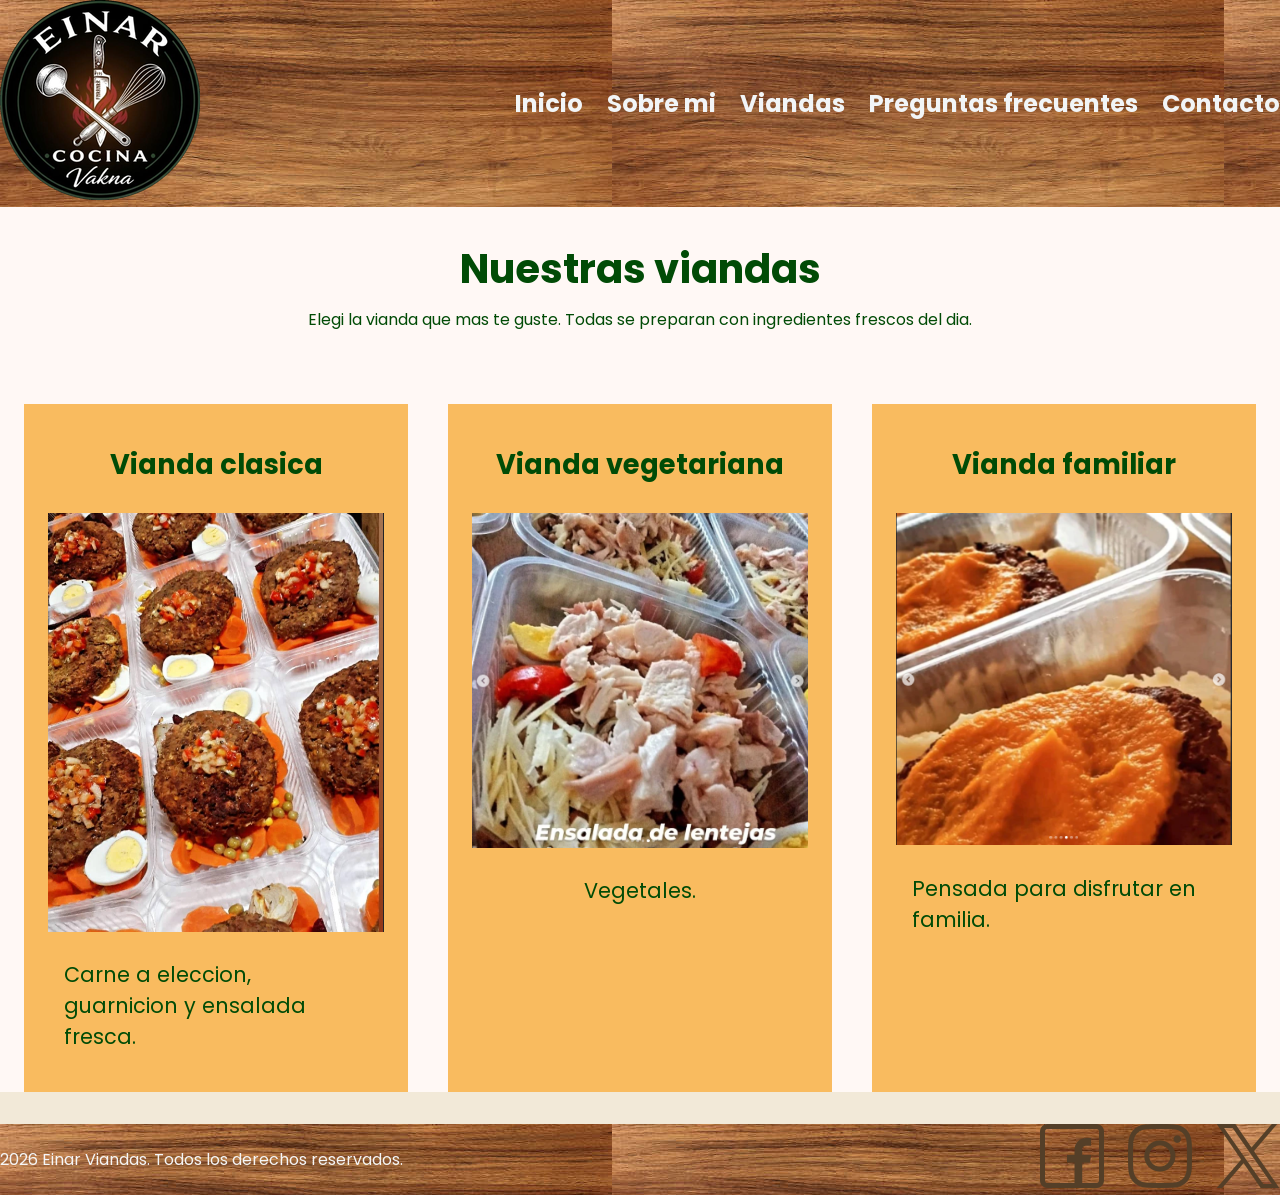
<file: Pre-entrega 3/pages/viandas.html>
<!DOCTYPE html>
<html lang="es">
<head>
    <meta charset="UTF-8">
    <meta name="viewport" content="width=device-width, initial-scale=1.0">
    <title>Einar Viandas | Nuestras Viandas</title>
    <link rel="stylesheet" href="https://fonts.googleapis.com/css2?family=Poppins:wght@400;700&display=swap">
    <link rel="stylesheet" href="../css/styles.css">
</head>
<body>
    <header>
        <a href="../index.html">
            <img src="../img/logoeinar.png" alt="Logo de Einar Viandas">
        </a>
        <nav>
            <ul>
                <li><a href="../index.html">Inicio</a></li>
                <li><a href="./nosotros.html">Sobre mi</a></li>
                <li><a href="#">Viandas</a></li>
                <li><a href="./preguntas-frecuentes.html">Preguntas frecuentes</a></li>
                <li><a href="./contacto.html">Contacto</a></li>
            </ul>
        </nav>
    </header>

    <main>
        <section class="tarjeta-dos">
            <h1>Nuestras viandas</h1>
            <p>Elegi la vianda que mas te guste. Todas se preparan con ingredientes frescos del dia.</p>
        </section>

        <section class="tarjetas">
            <article class="tarjeta">
                <h2>Vianda clasica</h2>
                <img src="../img/vianda1.png" alt="Vianda clasica con carne, guarnicion y ensalada">
                <p>Carne a eleccion, guarnicion y ensalada fresca.</p>
            </article>

            <article class="tarjeta">
                <h2>Vianda vegetariana</h2>
                <img src="../img/vianda2.png" alt="Vianda vegetariana">
                <p>Vegetales.</p>
            </article>

            <article class="tarjeta">
                <h2>Vianda familiar</h2>
                <img src="../img/vianda3.png" alt="Vianda familiar en bandeja grande para compartir">
                <p>Pensada para disfrutar en familia.</p>
            </article>
        </section>
    </main>

    <footer>
        <p>2026 Einar Viandas. Todos los derechos reservados.</p>
        <ul>
            <li><a href="https://www.facebook.com/" target="_blank"><img src="../img/facebook.png" alt="Facebook"></a></li>
            <li><a href="https://www.instagram.com/" target="_blank"><img src="../img/instagram.png" alt="Instagram"></a></li>
            <li><a href="https://www.x.com/" target="_blank"><img src="../img/x.png" alt="X (Twitter)"></a></li>
        </ul>
    </footer>
</body>
</html>
</file>
<file: Pre-entrega 1/css/styles.css>
/* ===== Tipografía ===== */
body {
    font-family: "Poppins", sans-serif;
    font-weight: 400;
    background-color: #f2e9d8;
}

.titulo {
    font-family: "Poppins", sans-serif;
    font-weight: 700;
    font-size: 40px;
    color: #2f6b3c;
}

/* ===== Colores ===== */
.texto-naranja {
    color: #d97316;
}

/* ===== Fondos ===== */
.encabezado {
    background-color: #2f6b3c;
}

.encabezado a {
    color: #f2e9d8;
}

.pie {
    background-color: #2f6b3c;
    color: #f2e9d8;
}
</file>
<file: Pre-entrega 3/css/styles.css>
/*===== Tipografía ===== */
* {
    margin: 0;
    padding: 0;
    box-sizing: border-box;
}
 
 body {
    font-family: "Poppins", sans-serif;
    font-weight: 400;
    background-color: #f2e9d8;
}

a {
    text-decoration: none;
}

img {
    max-width: 100%;
}

header, footer {
    color:rgb(245, 246, 247);
    background-color:rgb(155, 65, 2);
    background-image: url("../img/fondo1.jpg");
    width: 100%;
    display:flex;
    flex-direction:row;
    justify-content:space-between;
    align-items:center;
}

header nav ul, footer ul {
    list-style:none;
    display:flex;
    gap: 1.5rem;
    justify-content:space-evenly;
}


header nav ul li a {
    color:rgb(242, 245, 247);
    font-size: 1.5rem;
    font-weight: bold;

}


/*===== Colores ===== */




/* ==== Main ==== */
main {
    color: rgb(1, 75, 6);
    background-color: rgb(255, 248, 245);
    display: flex;
    flex-direction: column;
    align-items: center;
    justify-content: space-around;
    gap: 1rem;
}

h1 {
    font-size: 2.5rem;
}

.hero {
    background-color: rgb(244, 122, 7);
    color: #f2e9d8;
    display: flex;
    flex-direction: column;
    justify-content: space-around;
    align-items: center;
    padding: 2rem;      /* nuevo */
    gap: 1rem;  
    margin-top: 2rem;
}

.hero h2 {
    font-size: 2rem;
}

.hero a {
    color: rgb(255, 248, 245);
    background-color: rgb(1, 75, 6);
    padding: 1rem;
}

.tarjeta-dos {
    display: flex;
    flex-direction: column;
    align-items: center;
    gap: 0.5rem;
    padding: 2rem;
    text-align: center;
    margin-bottom: 1.5rem;
}

.tarjetas {
    display: flex;
    justify-content: space-evenly;
    flex-wrap: wrap;
    gap: 1rem;
}

.tarjeta {
    background-color: rgb(249, 187, 95);
    width: 30%;
    display: flex;
    flex-direction: column;
    align-items: center;
    gap: 0.7rem;
    padding: 1.5rem;   /* nuevo, ~24px */
}

.tarjeta h2 {
    font-size: 1.7rem;
    padding: 1rem;
}

.tarjeta p {
    font-size: 1.3rem;
    padding: 1rem;
}

/* Footer */
footer {
    margin-top: 2rem;
}
</file>
